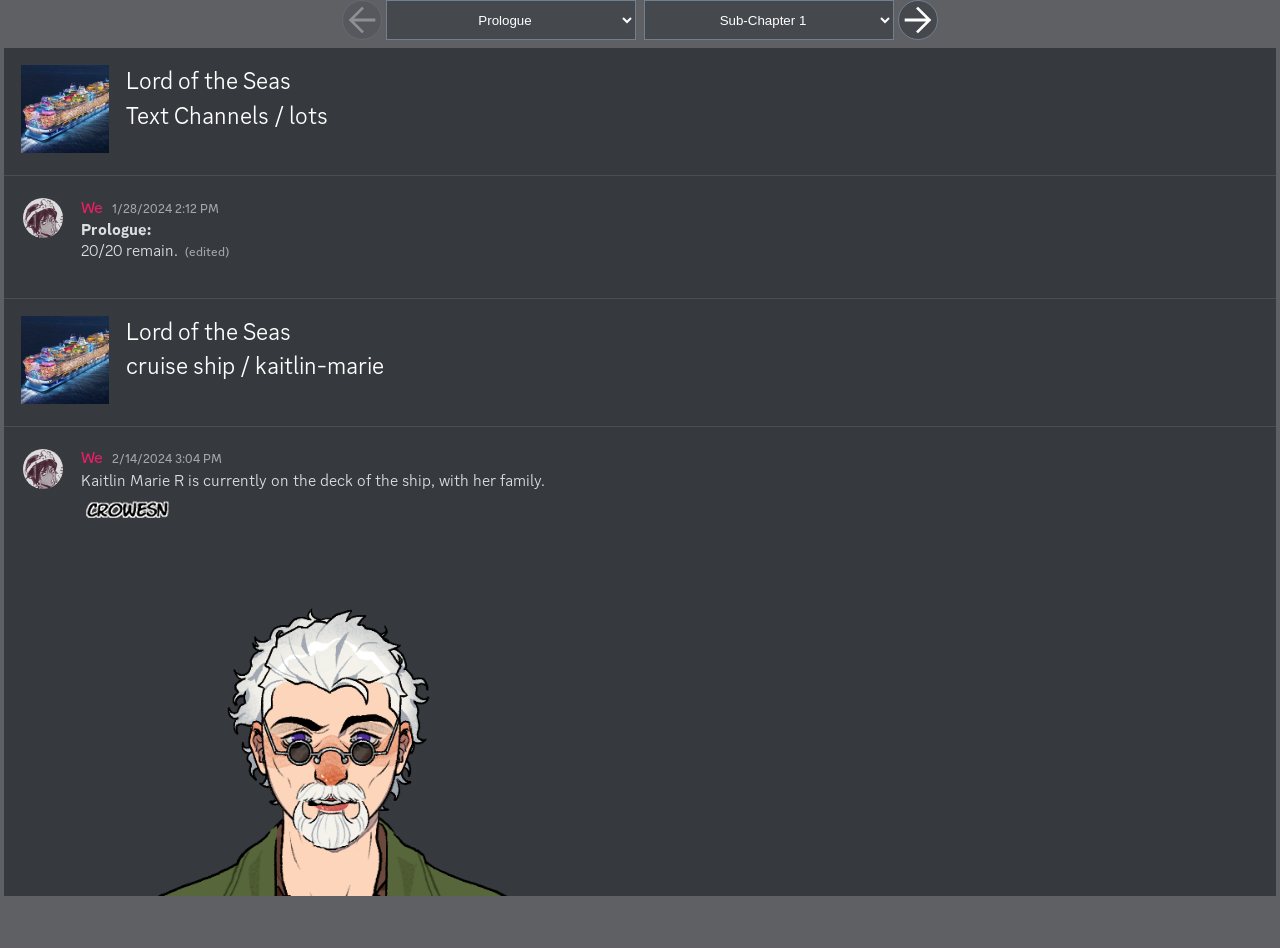
<file: index.html>
<!DOCTYPE html>
<html lang="en">
  <head>
    <meta charset="UTF-8" />
    <meta http-equiv="X-UA-Compatible" content="IE=edge" />
    <meta name="viewport" content="width=device-width, initial-scale=1.0" />
    <meta
      name="description"
      content="Online reader for archive of roleplay Lord of the Sea."
    />
    <meta name="application-name" content="LotS Reader" />
    <meta
      name="author"
      content="Natyobb(archive, website), Pydrax Alpta(original website code), Don'tAtmey(author)"
    />
    <meta name="og:title" content="LotS Reader" />
    <meta name="og:type" content="website" />
    <meta
      name="og:description"
      content="Online reader for archive of roleplay Lord of the Sea."
    />
    <link rel="stylesheet" href="style.css" />
    <title>LotS Reader</title>
  </head>
  <body>
    <div class="selector">
      <div class="row">
        <button
          title="Previous Chapter"
          type="button"
          class="round button"
          id="prev-chapter"
          name="prev-chapter"
        >
          <i class="prev icon" title="Previous Chapter">
            <svg
              xmlns="http://www.w3.org/2000/svg"
              height="40"
              viewBox="0 -960 960 960"
              width="40"
            >
              <path
                fill="currentcolor"
                d="M286.999-446.667 527-206.666 480-160 160-480l320-320 47 46.666-240.001 240.001H800v66.666H286.999Z"
              />
            </svg>
          </i>
        </button>
        <div class="mobile-column">
          <select
            title="Select Chapter"
            class="button"
            name="chapter"
            id="chapterselect"
          ></select>
          <select
            title="Select Sub-Chapter"
            class="button"
            name="subchapter"
            id="subchapterselect"
          ></select>
        </div>
        <button
          title="Next Chapter"
          type="button"
          class="round button"
          id="next-chapter"
          name="next-chapter"
        >
          <i class="next icon" title="Next Chapter">
            <svg
              xmlns="http://www.w3.org/2000/svg"
              height="40"
              viewBox="0 -960 960 960"
              width="40"
            >
              <path
                fill="currentcolor"
                d="M673.001-446.667H160v-66.666h513.001L433-753.334 480-800l320 320-320 320-47-46.666 240.001-240.001Z"
              />
            </svg>
          </i>
        </button>
      </div>
    </div>
    <section class="contents">
      <div id="loader" class="loading hidden"><span></span>Loading...</div>
      <iframe title="LotS Chapter" frameborder="0" class="frame"></iframe>
    </section>
  </body>
  <script src="script.js"></script>
</html>
</file>
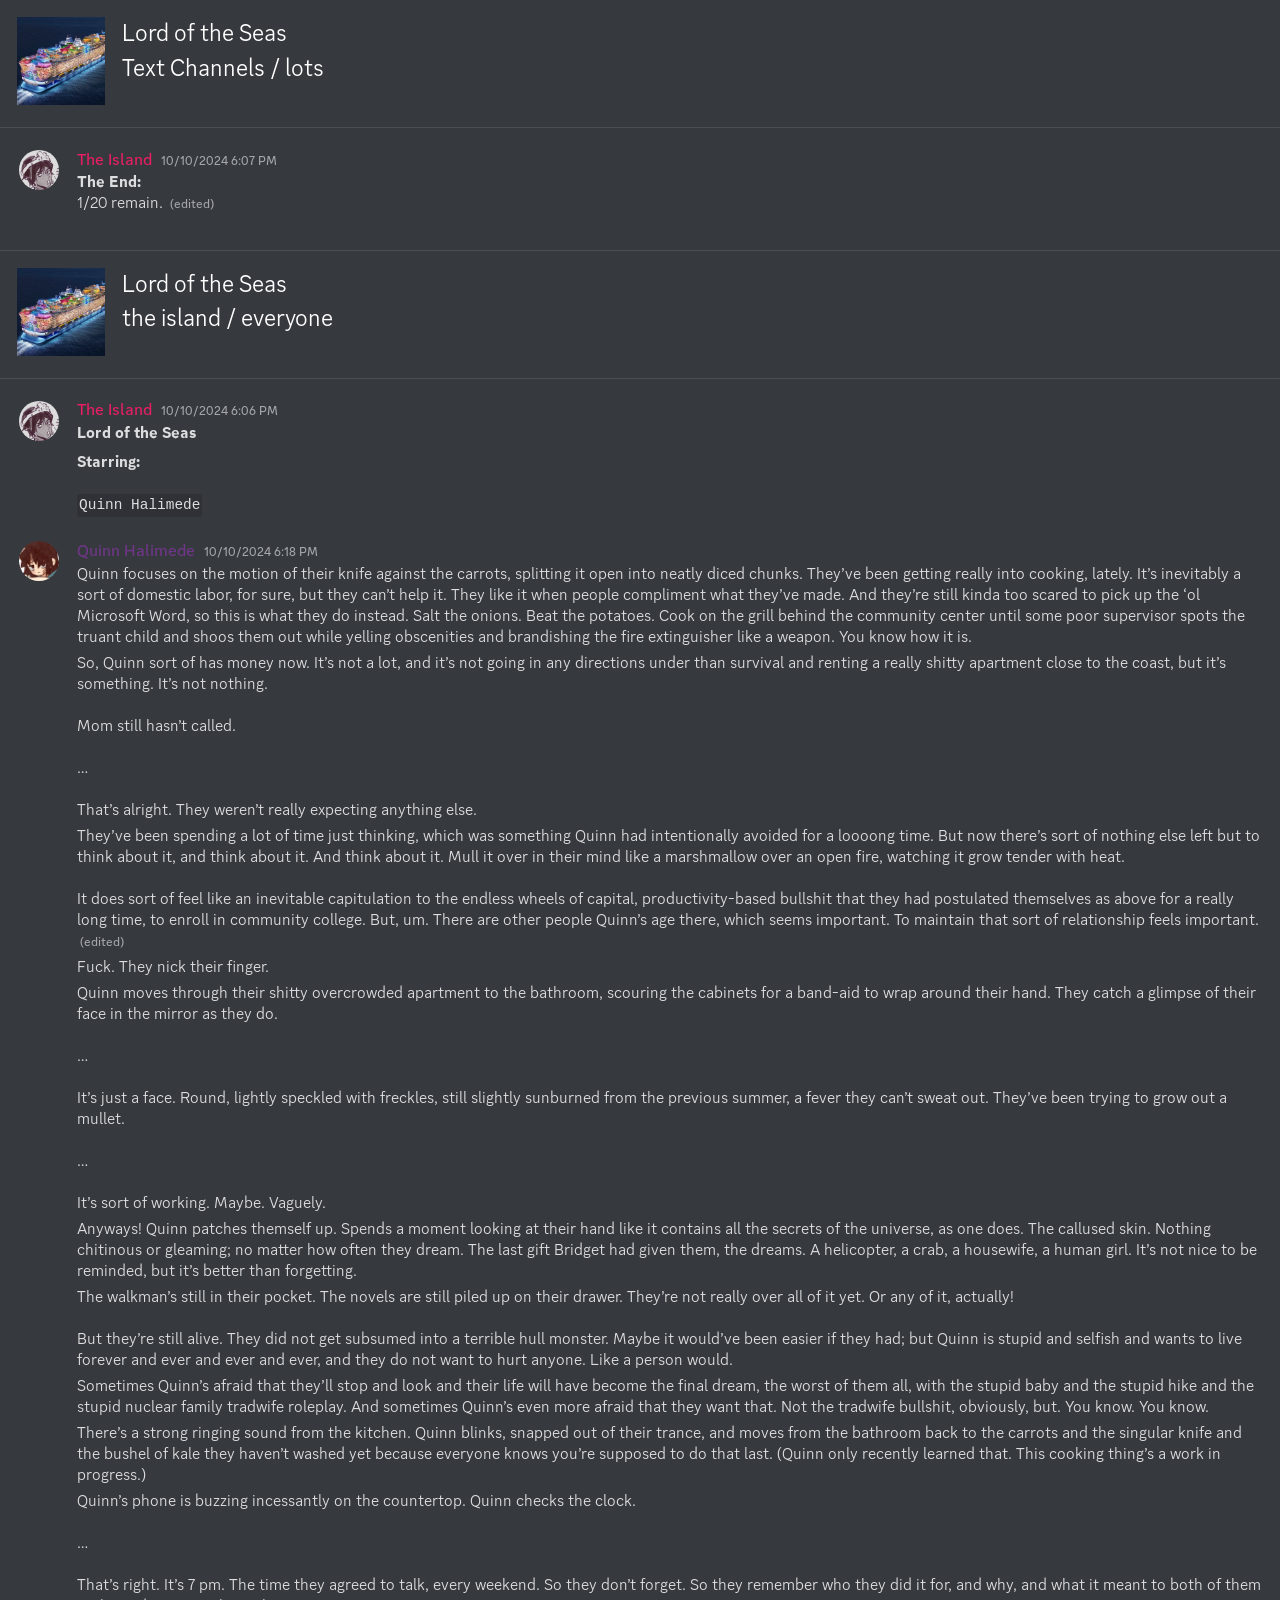
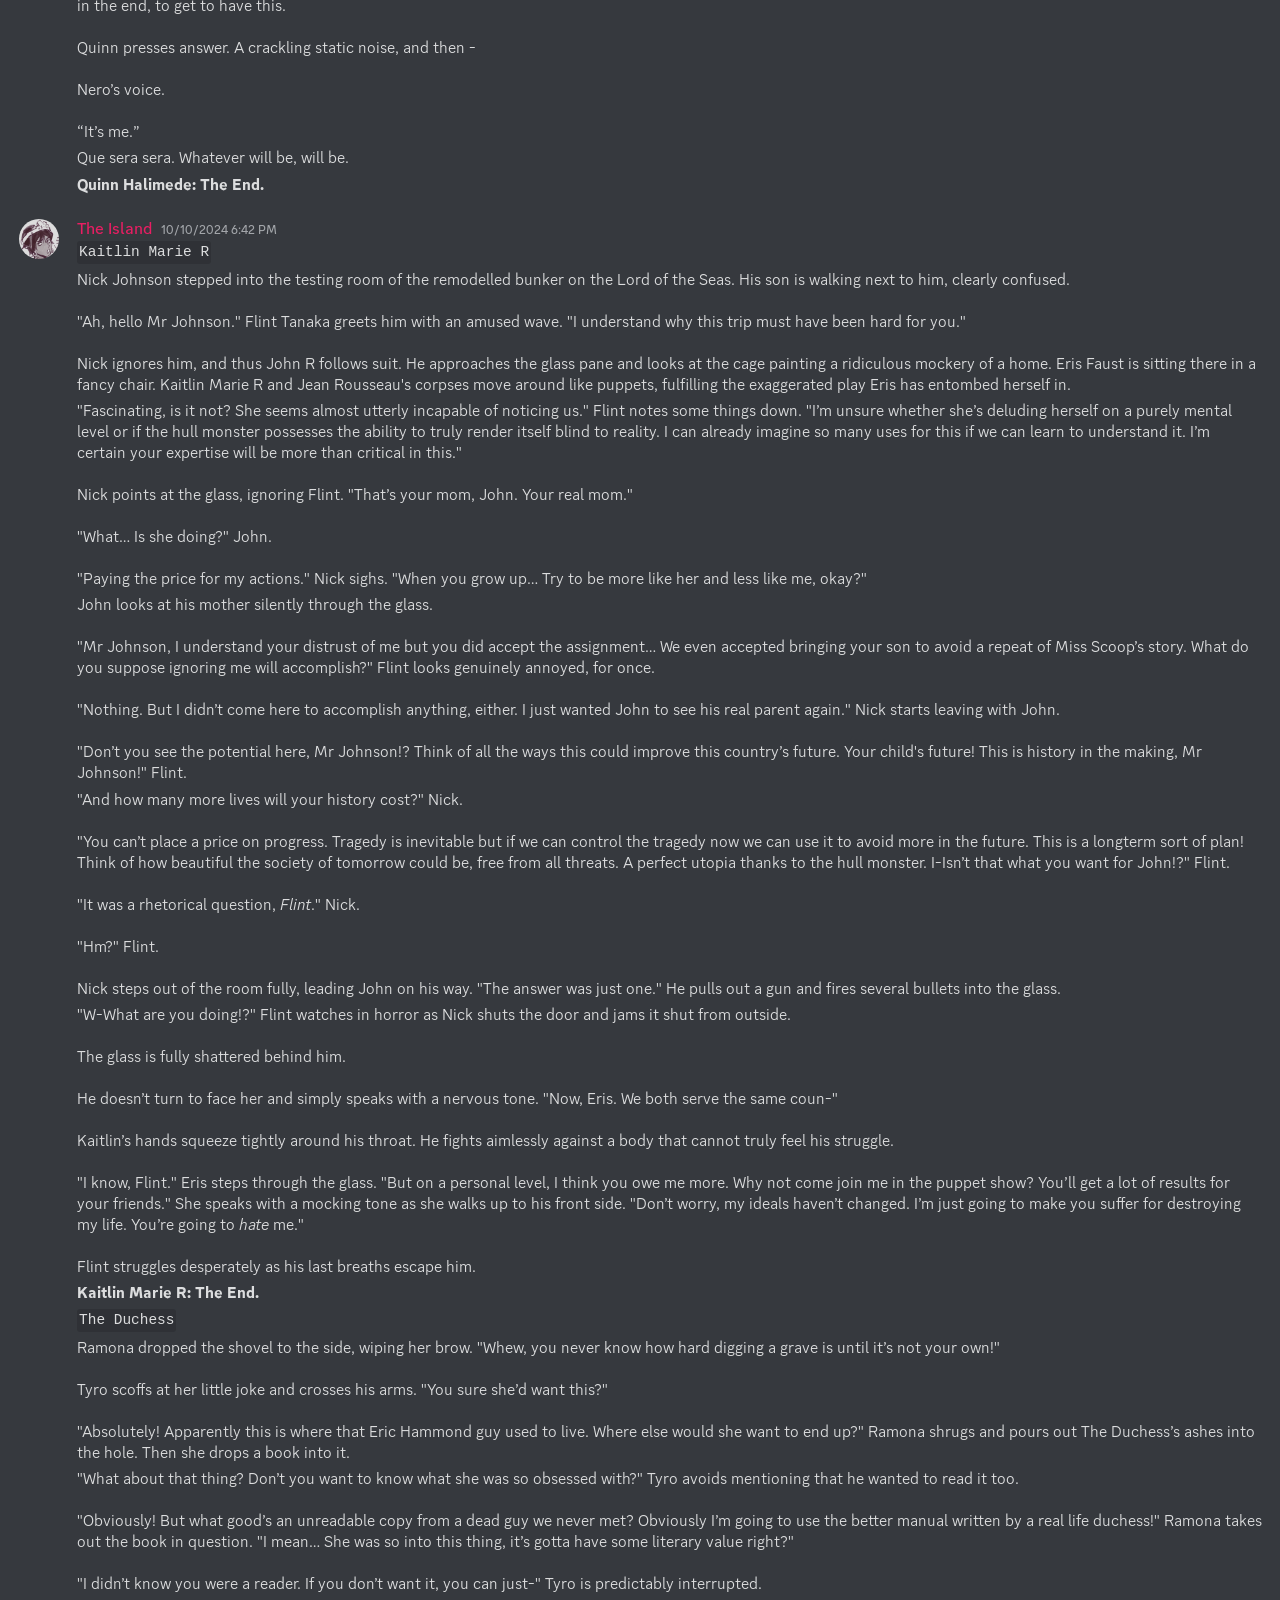
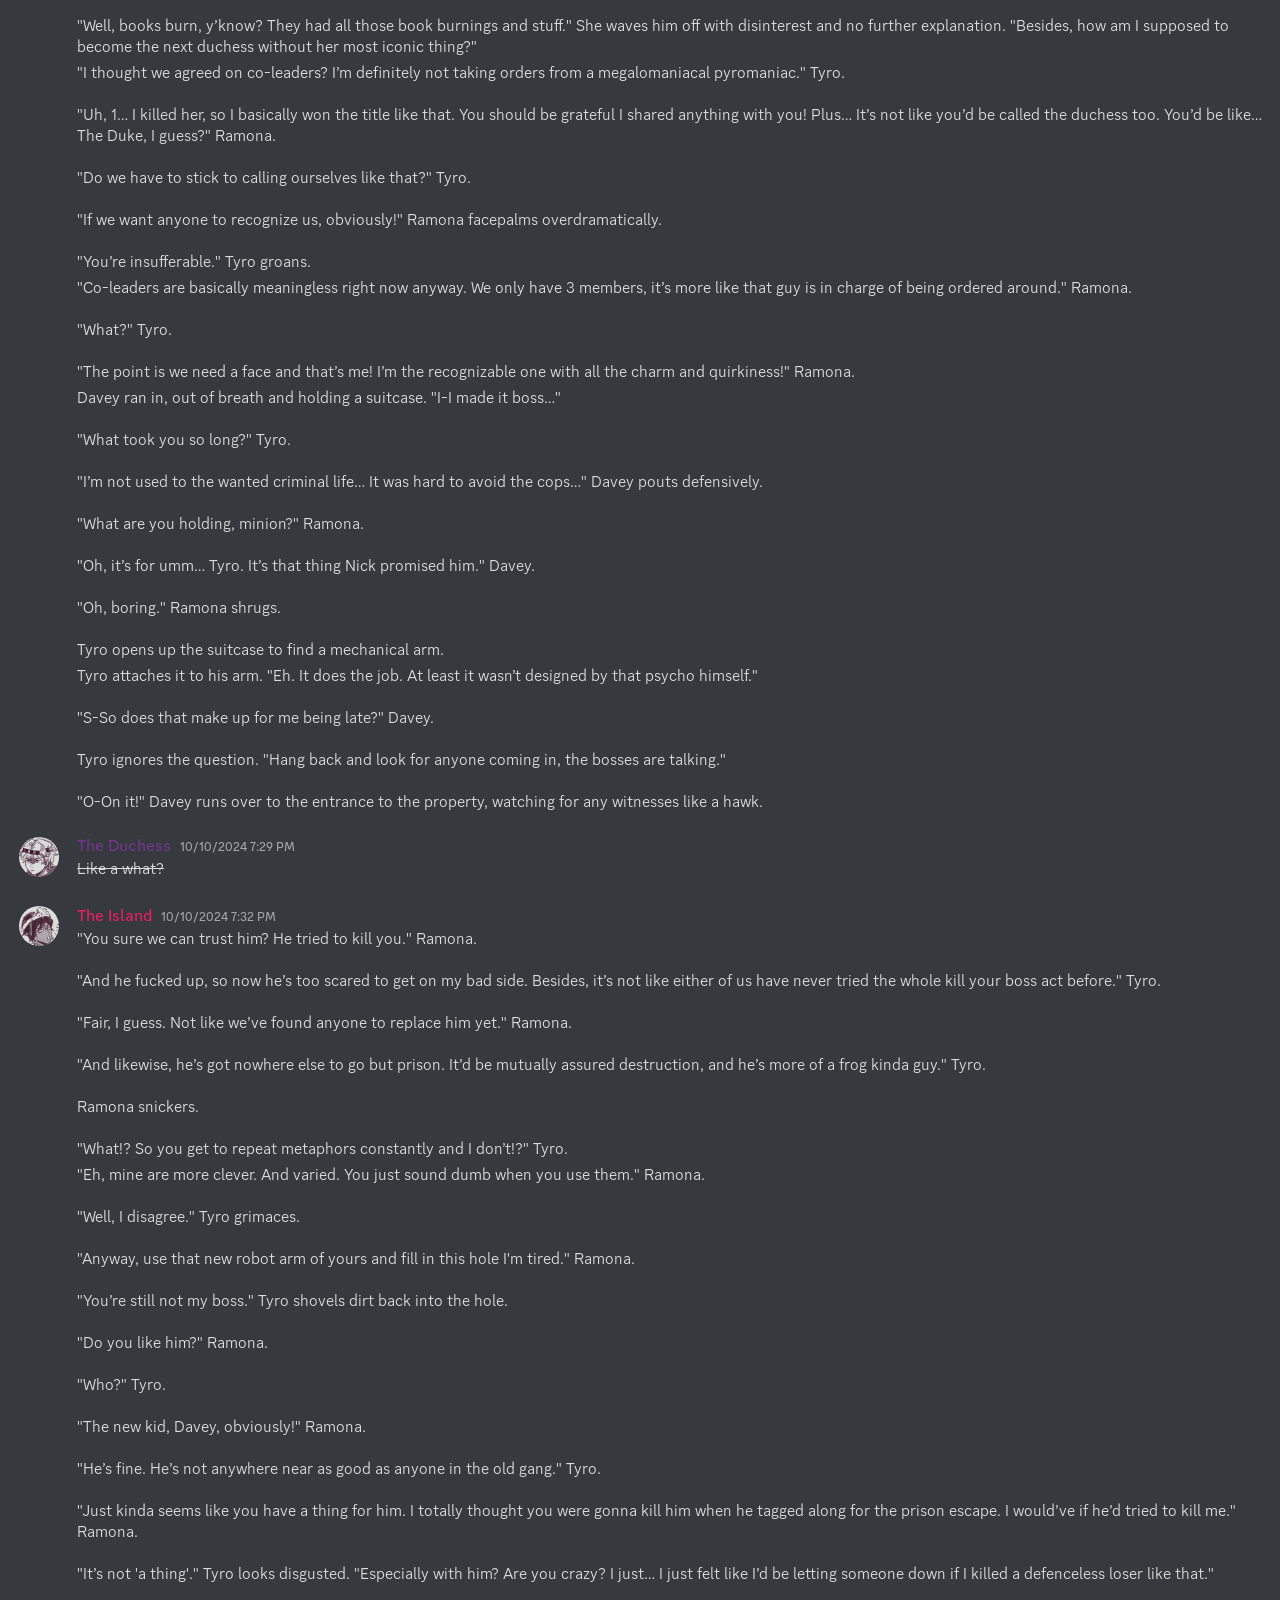
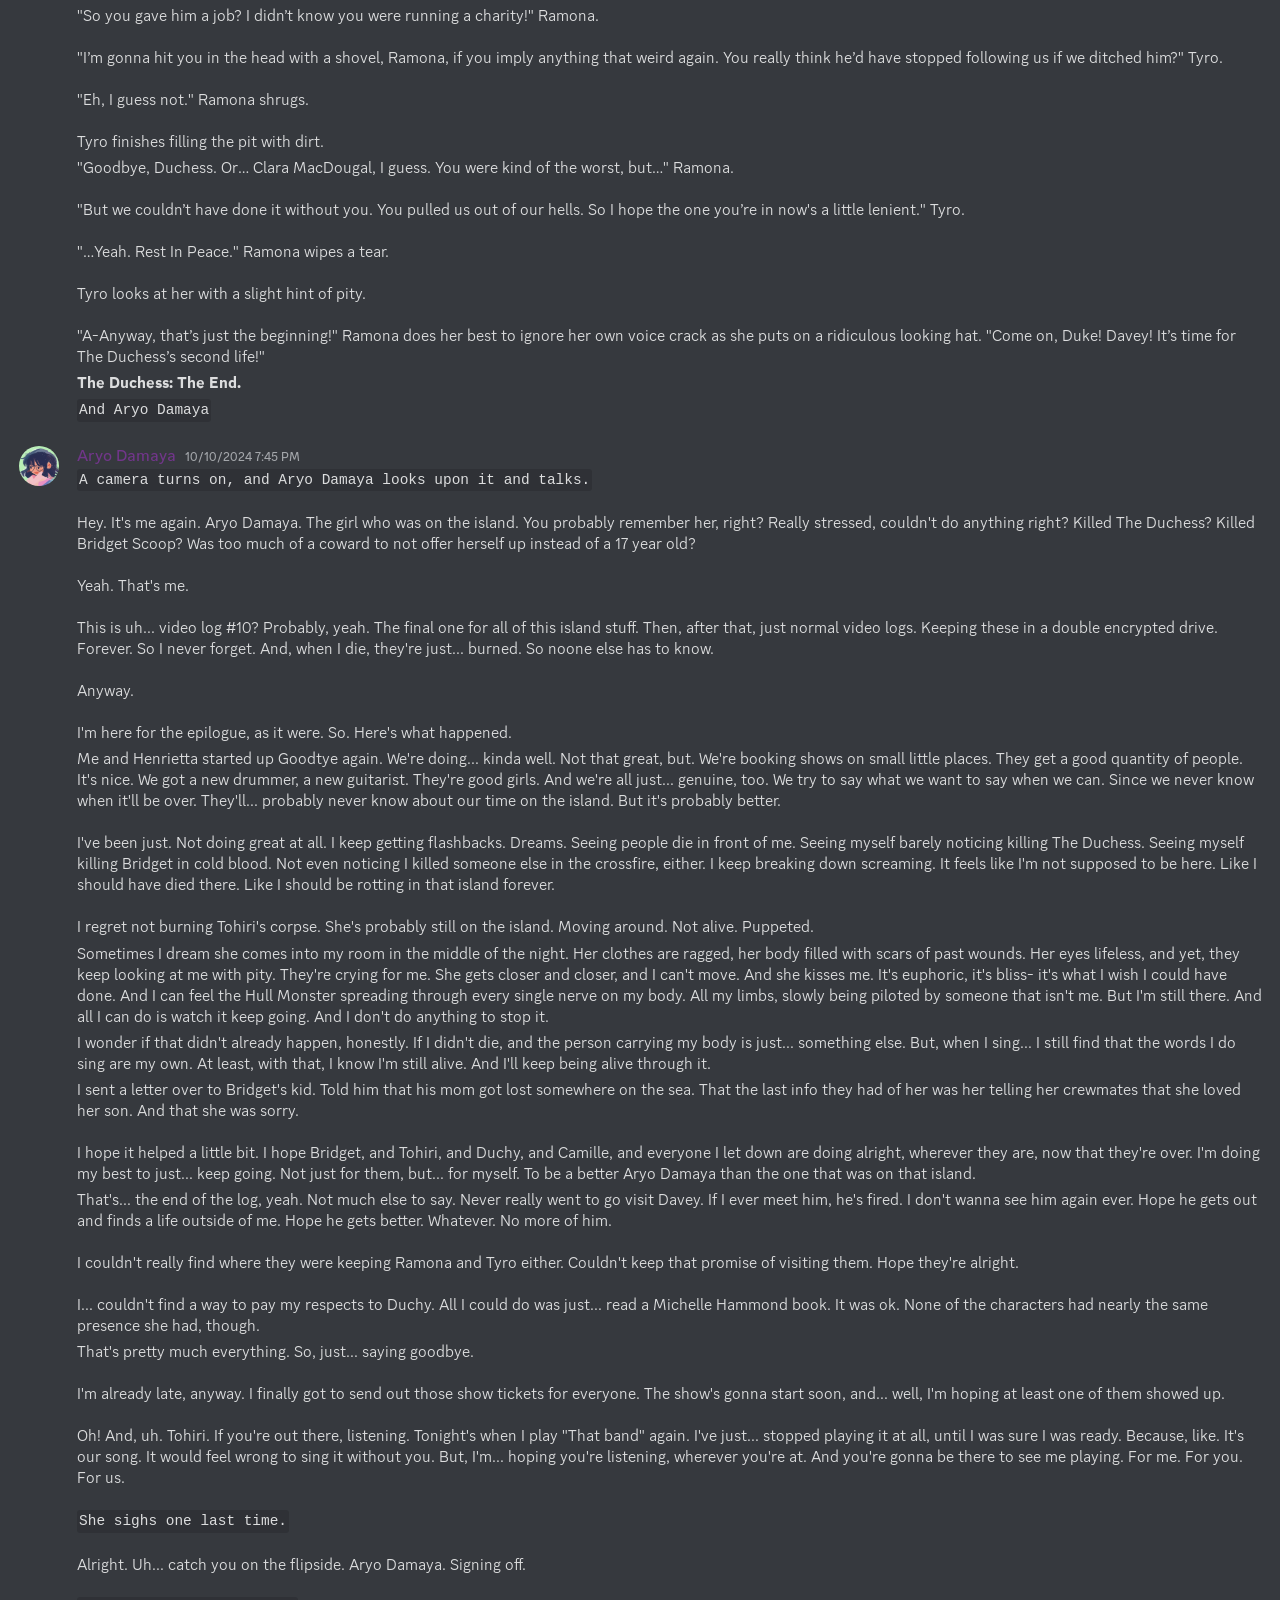
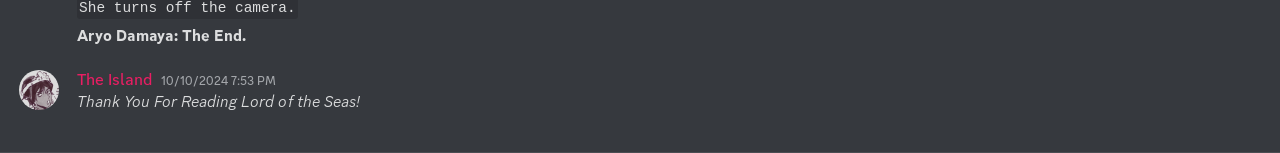
<file: LotS Full/The End.html>
<!DOCTYPE html><html lang=en><head><title>Lord of the Seas - The End</title><meta charset=utf-8><meta name=viewport content="width=device-width"><style>@font-face{src:url("New folder/ggsans-normal-400-1456D.woff2");font-family:gg sans;font-weight:400;font-style:normal}@font-face{src:url("New folder/ggsans-normal-500-89CE5.woff2");font-family:gg sans;font-weight:500;font-style:normal}@font-face{src:url("New folder/ggsans-normal-600-C1EA8.woff2");font-family:gg sans;font-weight:600;font-style:normal}@font-face{src:url("New folder/ggsans-normal-700-1949A.woff2");font-family:gg sans;font-weight:700;font-style:normal}@font-face{src:url("New folder/ggsans-normal-800-58487.woff2");font-family:gg sans;font-weight:800;font-style:normal}@font-face{src:url("New folder/ggsans-italic-400-E988B.woff2");font-family:gg sans;font-weight:400;font-style:italic}@font-face{src:url("New folder/ggsans-italic-500-0777F.woff2");font-family:gg sans;font-weight:500;font-style:italic}@font-face{src:url("New folder/ggsans-italic-600-CB411.woff2");font-family:gg sans;font-weight:600;font-style:italic}@font-face{src:url("New folder/ggsans-italic-700-891AC.woff2");font-family:gg sans;font-weight:700;font-style:italic}@font-face{src:url("New folder/ggsans-italic-800-D36B0.woff2");font-family:gg sans;font-weight:800;font-style:italic}html,body{margin:0;padding:0;background-color:#36393e;color:#dcddde;font-family:"gg sans","Helvetica Neue",Helvetica,Arial,sans-serif;font-size:17px;font-weight:400;scroll-behavior:smooth}a{color:#00aff4;text-decoration:none}a:hover{text-decoration:underline}img{object-fit:contain;image-rendering:high-quality;image-rendering:-webkit-optimize-contrast}.preamble{display:grid;grid-template-columns:auto 1fr;max-width:100%;padding:1rem}.preamble__guild-icon-container{grid-column:1}.preamble__guild-icon{max-width:88px;max-height:88px}.preamble__entries-container{grid-column:2;margin-left:1rem}.preamble__entry{margin-bottom:0.15rem;color:#ffffff;font-size:1.4rem}.preamble__entry--small{font-size:1rem}.chatlog{padding:1rem 0;width:100%;border-top:1px solid rgba(255,255,255,0.1);border-bottom:1px solid rgba(255,255,255,0.1)}.chatlog__message-group{margin-bottom:1rem}.chatlog__message-container{background-color:transparent;transition:background-color 1s ease}.chatlog__message-container--highlighted{background-color:rgba(114,137,218,0.2)}.chatlog__message-container--pinned{background-color:rgba(249,168,37,0.05)}.chatlog__message{display:grid;grid-template-columns:auto 1fr;padding:0.15rem 0;direction:ltr;unicode-bidi:bidi-override}.chatlog__message:hover{background-color:#32353b}.chatlog__message:hover .chatlog__short-timestamp{display:block}.chatlog__message-aside{grid-column:1;width:72px;padding:0.15rem 0.15rem 0 0.15rem;text-align:center}.chatlog__reply-symbol{height:10px;margin:6px 4px 4px 36px;border-left:2px solid #4f545c;border-top:2px solid #4f545c;border-radius:8px 0 0 0}.chatlog__avatar{width:40px;height:40px;border-radius:50%}.chatlog__short-timestamp{display:none;color:#a3a6aa;font-size:0.75rem;font-weight:500;direction:ltr;unicode-bidi:bidi-override}.chatlog__message-primary{grid-column:2;min-width:0}.chatlog__reply{display:flex;margin-bottom:0.15rem;align-items:center;color:#b5b6b8;font-size:0.875rem;white-space:nowrap;overflow:hidden;text-overflow:ellipsis}.chatlog__reply-avatar{width:16px;height:16px;margin-right:0.25rem;border-radius:50%}.chatlog__reply-author{margin-right:0.3rem;font-weight:600}.chatlog__reply-content{overflow:hidden;text-overflow:ellipsis}.chatlog__reply-link{cursor:pointer}.chatlog__reply-link *{display:inline;pointer-events:none}.chatlog__reply-link .chatlog__markdown-quote{display:inline}.chatlog__reply-link .chatlog__markdown-pre{display:inline}.chatlog__reply-link:hover{color:#ffffff}.chatlog__reply-link:hover *:not(.chatlog__markdown-spoiler){color:inherit}.chatlog__reply-edited-timestamp{margin-left:0.25rem;color:#a3a6aa;font-size:0.75rem;font-weight:500;direction:ltr;unicode-bidi:bidi-override}.chatlog__system-notification-icon{width:18px;height:18px}.chatlog__system-notification-author{font-weight:500;color:#ffffff}.chatlog__system-notification-content{color:#96989d}.chatlog__system-notification-link{font-weight:500;color:#ffffff}.chatlog__system-notification-timestamp{margin-left:0.3rem;color:#a3a6aa;font-size:0.75rem;font-weight:500;direction:ltr;unicode-bidi:bidi-override}.chatlog__system-notification-timestamp a{color:inherit}.chatlog__header{margin-bottom:0.1rem}.chatlog__author{font-weight:500;color:#ffffff}.chatlog__author-tag{position:relative;top:-0.1rem;margin-left:0.3rem;padding:0.05rem 0.3rem;border-radius:3px;background-color:#5865F2;color:#ffffff;font-size:0.625rem;font-weight:500;line-height:1.3}.chatlog__timestamp{margin-left:0.3rem;color:#a3a6aa;font-size:0.75rem;font-weight:500;direction:ltr;unicode-bidi:bidi-override}.chatlog__timestamp a{color:inherit}.chatlog__content{padding-right:1rem;font-size:0.95rem;word-wrap:break-word}.chatlog__edited-timestamp{margin-left:0.15rem;color:#a3a6aa;font-size:0.75rem;font-weight:500}.chatlog__attachment{position:relative;width:fit-content;margin-top:0.3rem;border-radius:3px;overflow:hidden}.chatlog__attachment--hidden{cursor:pointer;box-shadow:0 0 1px 1px rgba(0,0,0,0.1)}.chatlog__attachment--hidden *{pointer-events:none}.chatlog__attachment-spoiler-caption{display:none;position:absolute;left:50%;top:50%;z-index:999;padding:0.4rem 0.8rem;border-radius:20px;transform:translate(-50%,-50%);background-color:rgba(0,0,0,0.9);color:#dcddde;font-size:0.9rem;font-weight:600;letter-spacing:0.05rem}.chatlog__attachment--hidden .chatlog__attachment-spoiler-caption{display:block}.chatlog__attachment--hidden:hover .chatlog__attachment-spoiler-caption{color:#fff}.chatlog__attachment-media{max-width:45vw;max-height:500px;vertical-align:top;border-radius:3px}.chatlog__attachment--hidden .chatlog__attachment-media{filter:blur(44px)}.chatlog__attachment-generic{max-width:520px;width:100%;height:40px;padding:10px;border:1px solid #292b2f;border-radius:3px;background-color:#2f3136;overflow:hidden}.chatlog__attachment--hidden .chatlog__attachment-generic{filter:blur(44px)}.chatlog__attachment-generic-icon{float:left;width:30px;height:100%;margin-right:10px}.chatlog__attachment-generic-size{color:#72767d;font-size:12px}.chatlog__attachment-generic-name{overflow:hidden;white-space:nowrap;text-overflow:ellipsis}.chatlog__embed{display:flex;margin-top:0.3rem;max-width:520px}.chatlog__embed-color-pill{flex-shrink:0;width:0.25rem;border-top-left-radius:3px;border-bottom-left-radius:3px}.chatlog__embed-color-pill--default{background-color:#202225}.chatlog__embed-content-container{display:flex;flex-direction:column;padding:0.5rem 0.6rem;border:1px solid rgba(46,48,54,0.6);border-top-right-radius:3px;border-bottom-right-radius:3px;background-color:rgba(46,48,54,0.3)}.chatlog__embed-content{display:flex;width:100%}.chatlog__embed-text{flex:1}.chatlog__embed-author-container{display:flex;margin-bottom:0.5rem;align-items:center}.chatlog__embed-author-icon{width:20px;height:20px;margin-right:0.5rem;border-radius:50%}.chatlog__embed-author{color:#ffffff;font-size:0.875rem;font-weight:600;direction:ltr;unicode-bidi:bidi-override}.chatlog__embed-author-link{color:#ffffff}.chatlog__embed-title{margin-bottom:0.5rem;color:#ffffff;font-size:0.875rem;font-weight:600}.chatlog__embed-description{color:#dcddde;font-weight:500;font-size:0.85rem}.chatlog__embed-fields{display:flex;flex-wrap:wrap;gap:0 0.5rem}.chatlog__embed-field{flex:0;min-width:100%;max-width:506px;padding-top:0.6rem;font-size:0.875rem}.chatlog__embed-field--inline{flex:1;flex-basis:auto;min-width:50px}.chatlog__embed-field-name{margin-bottom:0.2rem;color:#ffffff;font-weight:600}.chatlog__embed-field-value{color:#dcddde;font-weight:500}.chatlog__embed-thumbnail{flex:0;max-width:80px;max-height:80px;margin-left:1.2rem;border-radius:3px}.chatlog__embed-images{display:grid;margin-top:0.6rem;grid-template-columns:repeat(2,1fr);gap:0.25rem}.chatlog__embed-images--single{display:block}.chatlog__embed-image{object-fit:cover;object-position:center;max-width:500px;max-height:400px;width:100%;height:100%;border-radius:3px}.chatlog__embed-footer{margin-top:0.6rem;color:#dcddde}.chatlog__embed-footer-icon{width:20px;height:20px;margin-right:0.2rem;border-radius:50%;vertical-align:middle}.chatlog__embed-footer-text{vertical-align:middle;font-size:0.75rem;font-weight:500}.chatlog__embed-invite-container{min-width:320px;padding:0.6rem 0.7rem;border:1px solid rgba(46,48,54,0.6);border-radius:3px;background-color:rgba(46,48,54,0.3)}.chatlog__embed-invite-title{margin:0 0 0.8rem 0;color:#b9bbbe;font-size:0.75rem;font-weight:700;text-transform:uppercase}.chatlog__embed-invite{display:flex}.chatlog__embed-invite-guild-icon{width:50px;height:50px;border-radius:0.85rem}.chatlog__embed-invite-info{margin-left:1rem}.chatlog__embed-invite-guild-name{color:#ffffff;font-weight:600}.chatlog__embed-invite-guild-name a{color:inherit}.chatlog__embed-invite-channel-icon{width:18px;height:18px;vertical-align:bottom}.chatlog__embed-invite-channel-name{font-size:0.9rem;font-weight:600}.chatlog__embed-generic-image{object-fit:contain;object-position:left;max-width:45vw;max-height:500px;vertical-align:top;border-radius:3px}.chatlog__embed-generic-video{object-fit:contain;object-position:left;max-width:45vw;max-height:500px;vertical-align:top;border-radius:3px}.chatlog__embed-generic-gifv{object-fit:contain;object-position:left;max-width:45vw;max-height:500px;vertical-align:top;border-radius:3px}.chatlog__embed-spotify{border:0}.chatlog__embed-twitch{border:0}.chatlog__embed-youtube-container{margin-top:0.6rem}.chatlog__embed-youtube{border:0;border-radius:3px}.chatlog__sticker{width:180px;height:180px}.chatlog__sticker--media{max-width:100%;max-height:100%}.chatlog__reactions{display:flex}.chatlog__reaction{display:flex;margin:0.35rem 0.1rem 0.1rem 0;padding:0.125rem 0.375rem;border:1px solid transparent;border-radius:8px;background-color:#2f3136;align-items:center}.chatlog__reaction:hover{border:1px solid hsla(0,0%,100%,.2);background-color:transparent}.chatlog__reaction-count{min-width:9px;margin-left:0.35rem;color:#b9bbbe;font-size:0.875rem}.chatlog__reaction:hover .chatlog__reaction-count{color:#dcddde}.chatlog__markdown{max-width:100%;line-height:1.3;overflow-wrap:break-word}.chatlog__markdown h1{margin:1rem 0 0.5rem;color:#f2f3f5;font-size:1.5rem;line-height:1}.chatlog__markdown h2{margin:1rem 0 0.5rem;color:#f2f3f5;font-size:1.25rem;line-height:1}.chatlog__markdown h3{margin:1rem 0 0.5rem;color:#f2f3f5;font-size:1rem;line-height:1}.chatlog__markdown h1:first-child,h2:first-child,h3:first-child{margin-top:0.5rem}.chatlog__markdown ul,ol{margin:0 0 0 1rem;padding:0}.chatlog__markdown-preserve{white-space:pre-wrap}.chatlog__markdown-spoiler{background-color:rgba(255,255,255,0.1);padding:0 2px;border-radius:3px}.chatlog__markdown-spoiler--hidden{cursor:pointer;background-color:#202225;color:rgba(0,0,0,0)}.chatlog__markdown-spoiler--hidden:hover{background-color:rgba(32,34,37,0.8)}.chatlog__markdown-spoiler--hidden::selection{color:rgba(0,0,0,0)}.chatlog__markdown-quote{display:flex;margin:0.05rem 0}.chatlog__markdown-quote-border{margin-right:0.5rem;border:2px solid #4f545c;border-radius:3px}.chatlog__markdown-pre{background-color:#2f3136;font-family:"Consolas","Courier New",Courier,monospace;font-size:0.85rem;text-decoration:inherit}.chatlog__markdown-pre--multiline{display:block;margin-top:0.25rem;padding:0.5rem;border:2px solid #282b30;border-radius:5px;color:#b9bbbe}.chatlog__markdown-pre--multiline.hljs{background-color:#2f3136;color:#b9bbbe}.chatlog__markdown-pre--inline{display:inline-block;padding:2px;border-radius:3px}.chatlog__markdown-mention{border-radius:3px;padding:0 2px;background-color:rgba(88,101,242,.3);color:#dee0fc;font-weight:500}.chatlog__markdown-mention:hover{background-color:#5865f2;color:#ffffff}.chatlog__markdown-timestamp{background-color:rgba(255,255,255,0.1);padding:0 2px;border-radius:3px}.chatlog__emoji{width:1.325rem;height:1.325rem;margin:0 0.06rem;vertical-align:-0.4rem}.chatlog__emoji--small{width:1rem;height:1rem}.chatlog__emoji--large{width:2.8rem;height:2.8rem}.postamble{padding:1.25rem}.postamble__entry{color:#ffffff}</style><link rel=stylesheet href="New folder/solarized-dark.min-BA98F.css"><script src="New folder/highlight.min-D8D27.js"></script><script>document.addEventListener('DOMContentLoaded',()=>{document.querySelectorAll('.chatlog__markdown-pre--multiline').forEach(e=>hljs.highlightBlock(e));});</script><script src="New folder/lottie.min-99657.js"></script><script>document.addEventListener('DOMContentLoaded',()=>{document.querySelectorAll('.chatlog__sticker--media[data-source]').forEach(e=>{const anim=lottie.loadAnimation({container:e,renderer:'svg',loop:true,autoplay:true,path:e.getAttribute('data-source')});anim.addEventListener('data_failed',()=>e.innerHTML='<strong>[Sticker cannot be rendered]</strong>');});});</script><script>function scrollToMessage(event,id){const element=document.getElementById('chatlog__message-container-'+id);if(!element)
return;event.preventDefault();element.classList.add('chatlog__message-container--highlighted');window.scrollTo({top:element.getBoundingClientRect().top-document.body.getBoundingClientRect().top-(window.innerHeight/2),behavior:'smooth'});window.setTimeout(()=>element.classList.remove('chatlog__message-container--highlighted'),2000);}
function showSpoiler(event,element){if(!element)
return;if(element.classList.contains('chatlog__attachment--hidden')){event.preventDefault();element.classList.remove('chatlog__attachment--hidden');}
if(element.classList.contains('chatlog__markdown-spoiler--hidden')){event.preventDefault();element.classList.remove('chatlog__markdown-spoiler--hidden');}}</script><svg style=display:none xmlns=http://www.w3.org/2000/svg><defs><symbol id=attachment-icon viewBox="0 0 720 960"><path fill=#f4f5fb d=M50,935a25,25,0,0,1-25-25V50A25,25,0,0,1,50,25H519.6L695,201.32V910a25,25,0,0,1-25,25Z /><path fill=#7789c4 d=M509.21,50,670,211.63V910H50V50H509.21M530,0H50A50,50,0,0,0,0,50V910a50,50,0,0,0,50,50H670a50,50,0,0,0,50-50h0V191Z /><path fill=#f4f5fb d=M530,215a25,25,0,0,1-25-25V50a25,25,0,0,1,16.23-23.41L693.41,198.77A25,25,0,0,1,670,215Z /><path fill=#7789c4 d=M530,70.71,649.29,190H530V70.71M530,0a50,50,0,0,0-50,50V190a50,50,0,0,0,50,50H670a50,50,0,0,0,50-50Z /></symbol><symbol id=join-icon viewBox="0 0 18 18"><path fill=#3ba55c d="m0 8h14.2l-3.6-3.6 1.4-1.4 6 6-6 6-1.4-1.4 3.6-3.6h-14.2" /></symbol><symbol id=leave-icon viewBox="0 0 18 18"><path fill=#ed4245 d="m3.8 8 3.6-3.6-1.4-1.4-6 6 6 6 1.4-1.4-3.6-3.6h14.2v-2" /></symbol><symbol id=call-icon viewBox="0 0 18 18"><path fill=#3ba55c fill-rule=evenodd d="M17.7163041 15.36645368c-.0190957.02699568-1.9039523 2.6680735-2.9957762 2.63320406-3.0676659-.09785935-6.6733809-3.07188394-9.15694343-5.548738C3.08002193 9.9740657.09772497 6.3791404 0 3.3061316v-.024746C0 2.2060575 2.61386252.3152347 2.64082114.2972376c.7110335-.4971705 1.4917101-.3149497 1.80959713.1372281.19320342.2744561 2.19712724 3.2811005 2.42290565 3.6489167.09884826.1608492.14714912.3554431.14714912.5702838 0 .2744561-.07975258.5770327-.23701117.8751101-.1527655.2902036-.65262318 1.1664385-.89862055 1.594995.2673396.3768148.94804468 1.26429792 2.351016 2.66357424 1.39173858 1.39027775 2.28923588 2.07641807 2.67002628 2.34187563.4302146-.2452108 1.3086162-.74238132 1.5972981-.89423205.5447887-.28682915 1.0907006-.31944893 1.4568885-.08661115.3459689.2182151 3.3383754 2.21027167 3.6225641 2.41611376.2695862.19234426.4144887.5399137.4144887.91672846 0 .2969525-.089862.61190215-.2808189.88523346" /></symbol><symbol id=pencil-icon viewBox="0 0 18 18"><path fill=#99aab5 d="m0 14.25v3.75h3.75l11.06-11.06-3.75-3.75zm17.71-10.21c.39-.39.39-1.02 0-1.41l-2.34-2.34c-.39-.39-1.02-.39-1.41 0l-1.83 1.83 3.75 3.75z" /></symbol><symbol id=pin-icon viewBox="0 0 18 18"><path fill=#b9bbbe d="m16.908 8.39684-8.29587-8.295827-1.18584 1.184157 1.18584 1.18584-4.14834 4.1475v.00167l-1.18583-1.18583-1.185 1.18583 3.55583 3.55502-4.740831 4.74 1.185001 1.185 4.74083-4.74 3.55581 3.555 1.185-1.185-1.185-1.185 4.1475-4.14836h.0009l1.185 1.185z" /></symbol><symbol id=channel-icon viewBox="0 0 24 24"><path fill=#b9bbbe d="M5.88657 21C5.57547 21 5.3399 20.7189 5.39427 20.4126L6.00001 17H2.59511C2.28449 17 2.04905 16.7198 2.10259 16.4138L2.27759 15.4138C2.31946 15.1746 2.52722 15 2.77011 15H6.35001L7.41001 9H4.00511C3.69449 9 3.45905 8.71977 3.51259 8.41381L3.68759 7.41381C3.72946 7.17456 3.93722 7 4.18011 7H7.76001L8.39677 3.41262C8.43914 3.17391 8.64664 3 8.88907 3H9.87344C10.1845 3 10.4201 3.28107 10.3657 3.58738L9.76001 7H15.76L16.3968 3.41262C16.4391 3.17391 16.6466 3 16.8891 3H17.8734C18.1845 3 18.4201 3.28107 18.3657 3.58738L17.76 7H21.1649C21.4755 7 21.711 7.28023 21.6574 7.58619L21.4824 8.58619C21.4406 8.82544 21.2328 9 20.9899 9H17.41L16.35 15H19.7549C20.0655 15 20.301 15.2802 20.2474 15.5862L20.0724 16.5862C20.0306 16.8254 19.8228 17 19.5799 17H16L15.3632 20.5874C15.3209 20.8261 15.1134 21 14.8709 21H13.8866C13.5755 21 13.3399 20.7189 13.3943 20.4126L14 17H8.00001L7.36325 20.5874C7.32088 20.8261 7.11337 21 6.87094 21H5.88657ZM9.41045 9L8.35045 15H14.3504L15.4104 9H9.41045Z" /></symbol><symbol id=thread-icon viewBox="0 0 24 24"><path fill=#b9bbbe d="M5.43309 21C5.35842 21 5.30189 20.9325 5.31494 20.859L5.99991 17H2.14274C2.06819 17 2.01168 16.9327 2.02453 16.8593L2.33253 15.0993C2.34258 15.0419 2.39244 15 2.45074 15H6.34991L7.40991 9H3.55274C3.47819 9 3.42168 8.93274 3.43453 8.85931L3.74253 7.09931C3.75258 7.04189 3.80244 7 3.86074 7H7.75991L8.45234 3.09903C8.46251 3.04174 8.51231 3 8.57049 3H10.3267C10.4014 3 10.4579 3.06746 10.4449 3.14097L9.75991 7H15.7599L16.4523 3.09903C16.4625 3.04174 16.5123 3 16.5705 3H18.3267C18.4014 3 18.4579 3.06746 18.4449 3.14097L17.7599 7H21.6171C21.6916 7 21.7481 7.06725 21.7353 7.14069L21.4273 8.90069C21.4172 8.95811 21.3674 9 21.3091 9H17.4099L17.0495 11.04H15.05L15.4104 9H9.41035L8.35035 15H10.5599V17H7.99991L7.30749 20.901C7.29732 20.9583 7.24752 21 7.18934 21H5.43309Z" /><path fill=#b9bbbe d="M13.4399 12.96C12.9097 12.96 12.4799 13.3898 12.4799 13.92V20.2213C12.4799 20.7515 12.9097 21.1813 13.4399 21.1813H14.3999C14.5325 21.1813 14.6399 21.2887 14.6399 21.4213V23.4597C14.6399 23.6677 14.8865 23.7773 15.0408 23.6378L17.4858 21.4289C17.6622 21.2695 17.8916 21.1813 18.1294 21.1813H22.5599C23.0901 21.1813 23.5199 20.7515 23.5199 20.2213V13.92C23.5199 13.3898 23.0901 12.96 22.5599 12.96H13.4399Z" /></symbol></defs></svg><body>
</div><div class=preamble><div class=preamble__guild-icon-container><img class=preamble__guild-icon src="New folder/6cb269249d47b496e0b1b0a184d9457a-F2C78.png" alt="Guild icon" loading=lazy></div><div class=preamble__entries-container><div class=preamble__entry>Lord of the Seas</div><div class=preamble__entry>Text Channels / lots</div></div></div>
<div class="chatlog">

<div class=chatlog__message-group><div id=chatlog__message-container-1294058740563185787 class=chatlog__message-container data-message-id=1294058740563185787><div class=chatlog__message><div class=chatlog__message-aside><img class=chatlog__avatar src="New folder/0f1e85932cd27f9e2c0ed8f8819057c4-93A8C.png" alt=Avatar loading=lazy></div><div class=chatlog__message-primary><div class=chatlog__header><span class=chatlog__author style=color:rgb(233,30,99) title=dontatm data-user-id=453258461619159070>The Island</span> <span class=chatlog__timestamp title="Thursday, October 10, 2024 6:07 PM"><a href=#chatlog__message-container-1294058740563185787>10/10/2024 6:07 PM</a></span></div><div class="chatlog__content chatlog__markdown"><span class=chatlog__markdown-preserve><strong>The End:</strong>
1/20 remain.</span> <span class=chatlog__edited-timestamp title="Thursday, October 10, 2024 6:07 PM">(edited)</span></div></div></div></div></div>

</div><div class=preamble><div class=preamble__guild-icon-container><img class=preamble__guild-icon src="New folder/6cb269249d47b496e0b1b0a184d9457a-F2C78.png" alt="Guild icon" loading=lazy></div><div class=preamble__entries-container><div class=preamble__entry>Lord of the Seas</div><div class=preamble__entry>the island / everyone</div></div></div>
<div class="chatlog">

<div class=chatlog__message-group><div id=chatlog__message-container-1294058581179764827 class=chatlog__message-container data-message-id=1294058581179764827><div class=chatlog__message><div class=chatlog__message-aside><img class=chatlog__avatar src="New folder/0f1e85932cd27f9e2c0ed8f8819057c4-93A8C.png" alt=Avatar loading=lazy></div><div class=chatlog__message-primary><div class=chatlog__header><span class=chatlog__author style=color:rgb(233,30,99) title=dontatm data-user-id=453258461619159070>The Island</span> <span class=chatlog__timestamp title="Thursday, October 10, 2024 6:06 PM"><a href=#chatlog__message-container-1294058581179764827>10/10/2024 6:06 PM</a></span></div><div class="chatlog__content chatlog__markdown"><span class=chatlog__markdown-preserve><strong>Lord of the Seas</strong></span></div></div></div></div><div id=chatlog__message-container-1294058891029774336 class=chatlog__message-container data-message-id=1294058891029774336><div class=chatlog__message><div class=chatlog__message-aside><div class=chatlog__short-timestamp title="Thursday, October 10, 2024 6:08 PM">6:08 PM</div></div><div class=chatlog__message-primary><div class="chatlog__content chatlog__markdown"><span class=chatlog__markdown-preserve><strong>Starring:</strong>

<code class="chatlog__markdown-pre chatlog__markdown-pre--inline">Quinn Halimede</code></span></div></div></div></div></div>
<div class=chatlog__message-group><div id=chatlog__message-container-1294061569621364747 class=chatlog__message-container data-message-id=1294061569621364747><div class=chatlog__message><div class=chatlog__message-aside><img class=chatlog__avatar src="New folder/d2f6f5297ac3ddd5998113b0ca9e1166-A5C80.png" alt=Avatar loading=lazy></div><div class=chatlog__message-primary><div class=chatlog__header><span class=chatlog__author style=color:rgb(113,54,138) title=onnieee data-user-id=519493754147569684>Quinn Halimede</span> <span class=chatlog__timestamp title="Thursday, October 10, 2024 6:18 PM"><a href=#chatlog__message-container-1294061569621364747>10/10/2024 6:18 PM</a></span></div><div class="chatlog__content chatlog__markdown"><span class=chatlog__markdown-preserve>Quinn focuses on the motion of their knife against the carrots, splitting it open into neatly diced chunks. They’ve been getting really into cooking, lately. It’s inevitably a sort of domestic labor, for sure, but they can’t help it. They like it when people compliment what they’ve made. And they’re still kinda too scared to pick up the ‘ol Microsoft Word, so this is what they do instead. Salt the onions. Beat the potatoes. Cook on the grill behind the community center until some poor supervisor spots the truant child and shoos them out while yelling obscenities and brandishing the fire extinguisher like a weapon. You know how it is.</span></div></div></div></div><div id=chatlog__message-container-1294062089203089409 class=chatlog__message-container data-message-id=1294062089203089409><div class=chatlog__message><div class=chatlog__message-aside><div class=chatlog__short-timestamp title="Thursday, October 10, 2024 6:20 PM">6:20 PM</div></div><div class=chatlog__message-primary><div class="chatlog__content chatlog__markdown"><span class=chatlog__markdown-preserve>So, Quinn sort of has money now. It’s not a lot, and it’s not going in any directions under than survival and renting a really shitty apartment close to the coast, but it’s something. It’s not nothing. 

Mom still hasn’t called.

…

That’s alright. They weren’t really expecting anything else.</span></div></div></div></div><div id=chatlog__message-container-1294063202052608072 class=chatlog__message-container data-message-id=1294063202052608072><div class=chatlog__message><div class=chatlog__message-aside><div class=chatlog__short-timestamp title="Thursday, October 10, 2024 6:25 PM">6:25 PM</div></div><div class=chatlog__message-primary><div class="chatlog__content chatlog__markdown"><span class=chatlog__markdown-preserve>They’ve been spending a lot of time just thinking, which was something Quinn had intentionally avoided for a loooong time. But now there’s sort of nothing else left but to think about it, and think about it. And think about it. Mull it over in their mind like a marshmallow over an open fire, watching it grow tender with heat.

It does sort of feel like an inevitable capitulation to the endless wheels of capital, productivity-based bullshit that they had postulated themselves as above for a really long time, to enroll in community college. But, um. There are other people Quinn’s age there, which seems important. To maintain that sort of relationship feels important.</span> <span class=chatlog__edited-timestamp title="Thursday, October 10, 2024 8:11 PM">(edited)</span></div></div></div></div><div id=chatlog__message-container-1294063264942260295 class=chatlog__message-container data-message-id=1294063264942260295><div class=chatlog__message><div class=chatlog__message-aside><div class=chatlog__short-timestamp title="Thursday, October 10, 2024 6:25 PM">6:25 PM</div></div><div class=chatlog__message-primary><div class="chatlog__content chatlog__markdown"><span class=chatlog__markdown-preserve>Fuck. They nick their finger.</span></div></div></div></div><div id=chatlog__message-container-1294063806766514228 class=chatlog__message-container data-message-id=1294063806766514228><div class=chatlog__message><div class=chatlog__message-aside><div class=chatlog__short-timestamp title="Thursday, October 10, 2024 6:27 PM">6:27 PM</div></div><div class=chatlog__message-primary><div class="chatlog__content chatlog__markdown"><span class=chatlog__markdown-preserve>Quinn moves through their shitty overcrowded apartment to the bathroom, scouring the cabinets for a band-aid to wrap around their hand. They catch a glimpse of their face in the mirror as they do.

…

It’s just a face. Round, lightly speckled with freckles, still slightly sunburned from the previous summer, a fever they can’t sweat out. They’ve been trying to grow out a mullet.

…

It’s sort of working. Maybe. Vaguely.</span></div></div></div></div><div id=chatlog__message-container-1294064686966378526 class=chatlog__message-container data-message-id=1294064686966378526><div class=chatlog__message><div class=chatlog__message-aside><div class=chatlog__short-timestamp title="Thursday, October 10, 2024 6:31 PM">6:31 PM</div></div><div class=chatlog__message-primary><div class="chatlog__content chatlog__markdown"><span class=chatlog__markdown-preserve>Anyways! Quinn patches themself up. Spends a moment looking at their hand like it contains all the secrets of the universe, as one does. The callused skin. Nothing chitinous or gleaming; no matter how often they dream. The last gift Bridget had given them, the dreams. A helicopter, a crab, a housewife, a human girl. It’s not nice to be reminded, but it’s better than forgetting.</span></div></div></div></div><div id=chatlog__message-container-1294065715284021401 class=chatlog__message-container data-message-id=1294065715284021401><div class=chatlog__message><div class=chatlog__message-aside><div class=chatlog__short-timestamp title="Thursday, October 10, 2024 6:35 PM">6:35 PM</div></div><div class=chatlog__message-primary><div class="chatlog__content chatlog__markdown"><span class=chatlog__markdown-preserve>The walkman’s still in their pocket. The novels are still piled up on their drawer. They’re not really over all of it yet. Or any of it, actually! 

But they’re still alive. They did not get subsumed into a terrible hull monster. Maybe it would’ve been easier if they had; but Quinn is stupid and selfish and wants to live forever and ever and ever and ever, and they do not want to hurt anyone. Like a person would.</span></div></div></div></div><div id=chatlog__message-container-1294066244731011114 class=chatlog__message-container data-message-id=1294066244731011114><div class=chatlog__message><div class=chatlog__message-aside><div class=chatlog__short-timestamp title="Thursday, October 10, 2024 6:37 PM">6:37 PM</div></div><div class=chatlog__message-primary><div class="chatlog__content chatlog__markdown"><span class=chatlog__markdown-preserve>Sometimes Quinn’s afraid that they’ll stop and look and their life will have become the final dream, the worst of them all, with the stupid baby and the stupid hike and the stupid nuclear family tradwife roleplay. And sometimes Quinn’s even more afraid that they want that. Not the tradwife bullshit, obviously, but. You know. You know.</span></div></div></div></div><div id=chatlog__message-container-1294066602194632715 class=chatlog__message-container data-message-id=1294066602194632715><div class=chatlog__message><div class=chatlog__message-aside><div class=chatlog__short-timestamp title="Thursday, October 10, 2024 6:38 PM">6:38 PM</div></div><div class=chatlog__message-primary><div class="chatlog__content chatlog__markdown"><span class=chatlog__markdown-preserve>There’s a strong ringing sound from the kitchen. Quinn blinks, snapped out of their trance, and moves from the bathroom back to the carrots and the singular knife and the bushel of kale they haven’t washed yet because everyone knows you’re supposed to do that last. (Quinn only recently learned that. This cooking thing’s a work in progress.)</span></div></div></div></div><div id=chatlog__message-container-1294067225434656868 class=chatlog__message-container data-message-id=1294067225434656868><div class=chatlog__message><div class=chatlog__message-aside><div class=chatlog__short-timestamp title="Thursday, October 10, 2024 6:41 PM">6:41 PM</div></div><div class=chatlog__message-primary><div class="chatlog__content chatlog__markdown"><span class=chatlog__markdown-preserve>Quinn’s phone is buzzing incessantly on the countertop. Quinn checks the clock.

…

That’s right. It’s 7 pm. The time they agreed to talk, every weekend. So they don’t forget. So they remember who they did it for, and why, and what it meant to both of them in the end, to get to have this. 

Quinn presses answer. A crackling static noise, and then - 

Nero’s voice. 

“It’s me.”</span></div></div></div></div><div id=chatlog__message-container-1294067267658846249 class=chatlog__message-container data-message-id=1294067267658846249><div class=chatlog__message><div class=chatlog__message-aside><div class=chatlog__short-timestamp title="Thursday, October 10, 2024 6:41 PM">6:41 PM</div></div><div class=chatlog__message-primary><div class="chatlog__content chatlog__markdown"><span class=chatlog__markdown-preserve>Que sera sera. Whatever will be, will be.</span></div></div></div></div><div id=chatlog__message-container-1294067291192819733 class=chatlog__message-container data-message-id=1294067291192819733><div class=chatlog__message><div class=chatlog__message-aside><div class=chatlog__short-timestamp title="Thursday, October 10, 2024 6:41 PM">6:41 PM</div></div><div class=chatlog__message-primary><div class="chatlog__content chatlog__markdown"><span class=chatlog__markdown-preserve><strong>Quinn Halimede: The End.</strong></span></div></div></div></div></div>
<div class=chatlog__message-group><div id=chatlog__message-container-1294067620785422429 class=chatlog__message-container data-message-id=1294067620785422429><div class=chatlog__message><div class=chatlog__message-aside><img class=chatlog__avatar src="New folder/0f1e85932cd27f9e2c0ed8f8819057c4-93A8C.png" alt=Avatar loading=lazy></div><div class=chatlog__message-primary><div class=chatlog__header><span class=chatlog__author style=color:rgb(233,30,99) title=dontatm data-user-id=453258461619159070>The Island</span> <span class=chatlog__timestamp title="Thursday, October 10, 2024 6:42 PM"><a href=#chatlog__message-container-1294067620785422429>10/10/2024 6:42 PM</a></span></div><div class="chatlog__content chatlog__markdown"><span class=chatlog__markdown-preserve><code class="chatlog__markdown-pre chatlog__markdown-pre--inline">Kaitlin Marie R</code></span></div></div></div></div><div id=chatlog__message-container-1294068761866801256 class=chatlog__message-container data-message-id=1294068761866801256><div class=chatlog__message><div class=chatlog__message-aside><div class=chatlog__short-timestamp title="Thursday, October 10, 2024 6:47 PM">6:47 PM</div></div><div class=chatlog__message-primary><div class="chatlog__content chatlog__markdown"><span class=chatlog__markdown-preserve>Nick Johnson stepped into the testing room of the remodelled bunker on the Lord of the Seas. His son is walking next to him, clearly confused.

&quot;Ah, hello Mr Johnson.&quot; Flint Tanaka greets him with an amused wave. &quot;I understand why this trip must have been hard for you.&quot;

Nick ignores him, and thus John R follows suit. He approaches the glass pane and looks at the cage painting a ridiculous mockery of a home. Eris Faust is sitting there in a fancy chair. Kaitlin Marie R and Jean Rousseau&#39;s corpses move around like puppets, fulfilling the exaggerated play Eris has entombed herself in.</span></div></div></div></div><div id=chatlog__message-container-1294069882278776884 class=chatlog__message-container data-message-id=1294069882278776884><div class=chatlog__message><div class=chatlog__message-aside><div class=chatlog__short-timestamp title="Thursday, October 10, 2024 6:51 PM">6:51 PM</div></div><div class=chatlog__message-primary><div class="chatlog__content chatlog__markdown"><span class=chatlog__markdown-preserve>&quot;Fascinating, is it not? She seems almost utterly incapable of noticing us.&quot; Flint notes some things down. &quot;I’m unsure whether she’s deluding herself on a purely mental level or if the hull monster possesses the ability to truly render itself blind to reality. I can already imagine so many uses for this if we can learn to understand it. I’m certain your expertise will be more than critical in this.&quot;

Nick points at the glass, ignoring Flint. &quot;That’s your mom, John. Your real mom.&quot;

&quot;What… Is she doing?&quot; John.

&quot;Paying the price for my actions.&quot; Nick sighs. &quot;When you grow up… Try to be more like her and less like me, okay?&quot;</span></div></div></div></div><div id=chatlog__message-container-1294071435467165736 class=chatlog__message-container data-message-id=1294071435467165736><div class=chatlog__message><div class=chatlog__message-aside><div class=chatlog__short-timestamp title="Thursday, October 10, 2024 6:57 PM">6:57 PM</div></div><div class=chatlog__message-primary><div class="chatlog__content chatlog__markdown"><span class=chatlog__markdown-preserve>John looks at his mother silently through the glass. 

&quot;Mr Johnson, I understand your distrust of me but you did accept the assignment… We even accepted bringing your son to avoid a repeat of Miss Scoop’s story. What do you suppose ignoring me will accomplish?&quot; Flint looks genuinely annoyed, for once.

&quot;Nothing. But I didn’t come here to accomplish anything, either. I just wanted John to see his real parent again.&quot; Nick starts leaving with John.

&quot;Don’t you see the potential here, Mr Johnson!? Think of all the ways this could improve this country’s future. Your child&#39;s future! This is history in the making, Mr Johnson!&quot; Flint.</span></div></div></div></div><div id=chatlog__message-container-1294072598979940353 class=chatlog__message-container data-message-id=1294072598979940353><div class=chatlog__message><div class=chatlog__message-aside><div class=chatlog__short-timestamp title="Thursday, October 10, 2024 7:02 PM">7:02 PM</div></div><div class=chatlog__message-primary><div class="chatlog__content chatlog__markdown"><span class=chatlog__markdown-preserve>&quot;And how many more lives will your history cost?&quot; Nick.

&quot;You can’t place a price on progress. Tragedy is inevitable but if we can control the tragedy now we can use it to avoid more in the future. This is a longterm sort of plan! Think of how beautiful the society of tomorrow could be, free from all threats. A perfect utopia thanks to the hull monster. I-Isn’t that what you want for John!?&quot; Flint.

&quot;It was a rhetorical question, <em>Flint</em>.&quot; Nick.

&quot;Hm?&quot; Flint.

Nick steps out of the room fully, leading John on his way. &quot;The answer was just one.&quot; He pulls out a gun and fires several bullets into the glass.</span></div></div></div></div><div id=chatlog__message-container-1294074313846034472 class=chatlog__message-container data-message-id=1294074313846034472><div class=chatlog__message><div class=chatlog__message-aside><div class=chatlog__short-timestamp title="Thursday, October 10, 2024 7:09 PM">7:09 PM</div></div><div class=chatlog__message-primary><div class="chatlog__content chatlog__markdown"><span class=chatlog__markdown-preserve>&quot;W-What are you doing!?&quot; Flint watches in horror as Nick shuts the door and jams it shut from outside.

The glass is fully shattered behind him. 

He doesn’t turn to face her and simply speaks with a nervous tone. &quot;Now, Eris. We both serve the same coun-&quot;

Kaitlin’s hands squeeze tightly around his throat. He fights aimlessly against a body that cannot truly feel his struggle.

&quot;I know, Flint.&quot; Eris steps through the glass. &quot;But on a personal level, I think you owe me more. Why not come join me in the puppet show? You’ll get a lot of results for your friends.&quot; She speaks with a mocking tone as she walks up to his front side. &quot;Don’t worry, my ideals haven’t changed. I’m just going to make you suffer for destroying my life. You’re going to <em>hate</em> me.&quot;

Flint struggles desperately as his last breaths escape him.</span></div></div></div></div><div id=chatlog__message-container-1294074417822830705 class=chatlog__message-container data-message-id=1294074417822830705><div class=chatlog__message><div class=chatlog__message-aside><div class=chatlog__short-timestamp title="Thursday, October 10, 2024 7:09 PM">7:09 PM</div></div><div class=chatlog__message-primary><div class="chatlog__content chatlog__markdown"><span class=chatlog__markdown-preserve><strong>Kaitlin Marie R: The End.</strong></span></div></div></div></div><div id=chatlog__message-container-1294074484789088286 class=chatlog__message-container data-message-id=1294074484789088286><div class=chatlog__message><div class=chatlog__message-aside><div class=chatlog__short-timestamp title="Thursday, October 10, 2024 7:09 PM">7:09 PM</div></div><div class=chatlog__message-primary><div class="chatlog__content chatlog__markdown"><span class=chatlog__markdown-preserve><code class="chatlog__markdown-pre chatlog__markdown-pre--inline">The Duchess</code></span></div></div></div></div><div id=chatlog__message-container-1294075304972914688 class=chatlog__message-container data-message-id=1294075304972914688><div class=chatlog__message><div class=chatlog__message-aside><div class=chatlog__short-timestamp title="Thursday, October 10, 2024 7:13 PM">7:13 PM</div></div><div class=chatlog__message-primary><div class="chatlog__content chatlog__markdown"><span class=chatlog__markdown-preserve>Ramona dropped the shovel to the side, wiping her brow. &quot;Whew, you never know how hard digging a grave is until it’s not your own!&quot;

Tyro scoffs at her little joke and crosses his arms. &quot;You sure she’d want this?&quot;

&quot;Absolutely! Apparently this is where that Eric Hammond guy used to live. Where else would she want to end up?&quot; Ramona shrugs and pours out The Duchess’s ashes into the hole. Then she drops a book into it.</span></div></div></div></div><div id=chatlog__message-container-1294076296510443532 class=chatlog__message-container data-message-id=1294076296510443532><div class=chatlog__message><div class=chatlog__message-aside><div class=chatlog__short-timestamp title="Thursday, October 10, 2024 7:17 PM">7:17 PM</div></div><div class=chatlog__message-primary><div class="chatlog__content chatlog__markdown"><span class=chatlog__markdown-preserve>&quot;What about that thing? Don’t you want to know what she was so obsessed with?&quot; Tyro avoids mentioning that he wanted to read it too.

&quot;Obviously! But what good’s an unreadable copy from a dead guy we never met? Obviously I’m going to use the better manual written by a real life duchess!&quot; Ramona takes out the book in question. &quot;I mean… She was so into this thing, it’s gotta have some literary value right?&quot;

&quot;I didn’t know you were a reader. If you don’t want it, you can just-&quot; Tyro is predictably interrupted.

&quot;Well, books burn, y’know? They had all those book burnings and stuff.&quot; She waves him off with disinterest and no further explanation. &quot;Besides, how am I supposed to become the next duchess without her most iconic thing?&quot;</span></div></div></div></div><div id=chatlog__message-container-1294077072225996850 class=chatlog__message-container data-message-id=1294077072225996850><div class=chatlog__message><div class=chatlog__message-aside><div class=chatlog__short-timestamp title="Thursday, October 10, 2024 7:20 PM">7:20 PM</div></div><div class=chatlog__message-primary><div class="chatlog__content chatlog__markdown"><span class=chatlog__markdown-preserve>&quot;I thought we agreed on co-leaders? I’m definitely not taking orders from a megalomaniacal pyromaniac.&quot; Tyro.

&quot;Uh, 1… I killed her, so I basically won the title like that. You should be grateful I shared anything with you! Plus… It’s not like you’d be called the duchess too. You’d be like… The Duke, I guess?&quot; Ramona.

&quot;Do we have to stick to calling ourselves like that?&quot; Tyro.

&quot;If we want anyone to recognize us, obviously!&quot; Ramona facepalms overdramatically.

&quot;You’re insufferable.&quot; Tyro groans.</span></div></div></div></div><div id=chatlog__message-container-1294077821068644458 class=chatlog__message-container data-message-id=1294077821068644458><div class=chatlog__message><div class=chatlog__message-aside><div class=chatlog__short-timestamp title="Thursday, October 10, 2024 7:23 PM">7:23 PM</div></div><div class=chatlog__message-primary><div class="chatlog__content chatlog__markdown"><span class=chatlog__markdown-preserve>&quot;Co-leaders are basically meaningless right now anyway. We only have 3 members, it’s more like that guy is in charge of being ordered around.&quot; Ramona.

&quot;What?&quot; Tyro.

&quot;The point is we need a face and that’s me! I’m the recognizable one with all the charm and quirkiness!&quot; Ramona.</span></div></div></div></div><div id=chatlog__message-container-1294078628887269406 class=chatlog__message-container data-message-id=1294078628887269406><div class=chatlog__message><div class=chatlog__message-aside><div class=chatlog__short-timestamp title="Thursday, October 10, 2024 7:26 PM">7:26 PM</div></div><div class=chatlog__message-primary><div class="chatlog__content chatlog__markdown"><span class=chatlog__markdown-preserve>Davey ran in, out of breath and holding a suitcase. &quot;I-I made it boss…&quot;

&quot;What took you so long?&quot; Tyro.

&quot;I’m not used to the wanted criminal life… It was hard to avoid the cops…&quot; Davey pouts defensively.

&quot;What are you holding, minion?&quot; Ramona.

&quot;Oh, it’s for umm… Tyro. It’s that thing Nick promised him.&quot; Davey.

&quot;Oh, boring.&quot; Ramona shrugs.

Tyro opens up the suitcase to find a mechanical arm.</span></div></div></div></div><div id=chatlog__message-container-1294079293873197097 class=chatlog__message-container data-message-id=1294079293873197097><div class=chatlog__message><div class=chatlog__message-aside><div class=chatlog__short-timestamp title="Thursday, October 10, 2024 7:29 PM">7:29 PM</div></div><div class=chatlog__message-primary><div class="chatlog__content chatlog__markdown"><span class=chatlog__markdown-preserve>Tyro attaches it to his arm. &quot;Eh. It does the job. At least it wasn’t designed by that psycho himself.&quot;

&quot;S-So does that make up for me being late?&quot; Davey.

Tyro ignores the question. &quot;Hang back and look for anyone coming in, the bosses are talking.&quot;

&quot;O-On it!&quot; Davey runs over to the entrance to the property, watching for any witnesses like a hawk.</span></div></div></div></div></div>
<div class=chatlog__message-group><div id=chatlog__message-container-1294079381291012186 class=chatlog__message-container data-message-id=1294079381291012186><div class=chatlog__message><div class=chatlog__message-aside><img class=chatlog__avatar src="New folder/8c46b62d86a6cab2d7345f76156c88a5-43997.png" alt=Avatar loading=lazy></div><div class=chatlog__message-primary><div class=chatlog__header><span class=chatlog__author style=color:rgb(113,54,138) title=scipe data-user-id=467138432037289984>The Duchess</span> <span class=chatlog__timestamp title="Thursday, October 10, 2024 7:29 PM"><a href=#chatlog__message-container-1294079381291012186>10/10/2024 7:29 PM</a></span></div><div class="chatlog__content chatlog__markdown"><span class=chatlog__markdown-preserve><s>Like a what?</s></span></div></div></div></div></div>
<div class=chatlog__message-group><div id=chatlog__message-container-1294080044594892952 class=chatlog__message-container data-message-id=1294080044594892952><div class=chatlog__message><div class=chatlog__message-aside><img class=chatlog__avatar src="New folder/0f1e85932cd27f9e2c0ed8f8819057c4-93A8C.png" alt=Avatar loading=lazy></div><div class=chatlog__message-primary><div class=chatlog__header><span class=chatlog__author style=color:rgb(233,30,99) title=dontatm data-user-id=453258461619159070>The Island</span> <span class=chatlog__timestamp title="Thursday, October 10, 2024 7:32 PM"><a href=#chatlog__message-container-1294080044594892952>10/10/2024 7:32 PM</a></span></div><div class="chatlog__content chatlog__markdown"><span class=chatlog__markdown-preserve>&quot;You sure we can trust him? He tried to kill you.&quot; Ramona.

&quot;And he fucked up, so now he’s too scared to get on my bad side. Besides, it’s not like either of us have never tried the whole kill your boss act before.&quot; Tyro.

&quot;Fair, I guess. Not like we’ve found anyone to replace him yet.&quot; Ramona.

&quot;And likewise, he’s got nowhere else to go but prison. It’d be mutually assured destruction, and he’s more of a frog kinda guy.&quot; Tyro.

Ramona snickers.

&quot;What!? So you get to repeat metaphors constantly and I don’t!?&quot; Tyro.</span></div></div></div></div><div id=chatlog__message-container-1294081731561001131 class=chatlog__message-container data-message-id=1294081731561001131><div class=chatlog__message><div class=chatlog__message-aside><div class=chatlog__short-timestamp title="Thursday, October 10, 2024 7:38 PM">7:38 PM</div></div><div class=chatlog__message-primary><div class="chatlog__content chatlog__markdown"><span class=chatlog__markdown-preserve>&quot;Eh, mine are more clever. And varied. You just sound dumb when you use them.&quot; Ramona.

&quot;Well, I disagree.&quot; Tyro grimaces.

&quot;Anyway, use that new robot arm of yours and fill in this hole I&#39;m tired.&quot; Ramona.

&quot;You’re still not my boss.&quot; Tyro shovels dirt back into the hole.

&quot;Do you like him?&quot; Ramona.

&quot;Who?&quot; Tyro.

&quot;The new kid, Davey, obviously!&quot; Ramona.

&quot;He’s fine. He’s not anywhere near as good as anyone in the old gang.&quot; Tyro.

&quot;Just kinda seems like you have a thing for him. I totally thought you were gonna kill him when he tagged along for the prison escape. I would’ve if he’d tried to kill me.&quot; Ramona. 

&quot;It’s not &#39;a thing&#39;.&quot; Tyro looks disgusted. &quot;Especially with him? Are you crazy? I just… I just felt like I’d be letting someone down if I killed a defenceless loser like that.&quot;

&quot;So you gave him a job? I didn’t know you were running a charity!&quot; Ramona.

&quot;I’m gonna hit you in the head with a shovel, Ramona, if you imply anything that weird again. You really think he’d have stopped following us if we ditched him?&quot; Tyro.

&quot;Eh, I guess not.&quot; Ramona shrugs.

Tyro finishes filling the pit with dirt.</span></div></div></div></div><div id=chatlog__message-container-1294082816857997416 class=chatlog__message-container data-message-id=1294082816857997416><div class=chatlog__message><div class=chatlog__message-aside><div class=chatlog__short-timestamp title="Thursday, October 10, 2024 7:43 PM">7:43 PM</div></div><div class=chatlog__message-primary><div class="chatlog__content chatlog__markdown"><span class=chatlog__markdown-preserve>&quot;Goodbye, Duchess. Or… Clara MacDougal, I guess. You were kind of the worst, but…&quot; Ramona.

&quot;But we couldn’t have done it without you. You pulled us out of our hells. So I hope the one you’re in now&#39;s a little lenient.&quot; Tyro.

&quot;…Yeah. Rest In Peace.&quot; Ramona wipes a tear.

Tyro looks at her with a slight hint of pity.

&quot;A-Anyway, that’s just the beginning!&quot; Ramona does her best to ignore her own voice crack as she puts on a ridiculous looking hat. &quot;Come on, Duke! Davey! It’s time for The Duchess’s second life!&quot;</span></div></div></div></div><div id=chatlog__message-container-1294082884004479046 class=chatlog__message-container data-message-id=1294082884004479046><div class=chatlog__message><div class=chatlog__message-aside><div class=chatlog__short-timestamp title="Thursday, October 10, 2024 7:43 PM">7:43 PM</div></div><div class=chatlog__message-primary><div class="chatlog__content chatlog__markdown"><span class=chatlog__markdown-preserve><strong>The Duchess: The End.</strong></span></div></div></div></div><div id=chatlog__message-container-1294082966598848604 class=chatlog__message-container data-message-id=1294082966598848604><div class=chatlog__message><div class=chatlog__message-aside><div class=chatlog__short-timestamp title="Thursday, October 10, 2024 7:43 PM">7:43 PM</div></div><div class=chatlog__message-primary><div class="chatlog__content chatlog__markdown"><span class=chatlog__markdown-preserve><code class="chatlog__markdown-pre chatlog__markdown-pre--inline">And Aryo Damaya</code></span></div></div></div></div></div>
<div class=chatlog__message-group><div id=chatlog__message-container-1294083322305056820 class=chatlog__message-container data-message-id=1294083322305056820><div class=chatlog__message><div class=chatlog__message-aside><img class=chatlog__avatar src="New folder/030311abba48ec294e408aeee2b7edf8-751AE.png" alt=Avatar loading=lazy></div><div class=chatlog__message-primary><div class=chatlog__header><span class=chatlog__author style=color:rgb(113,54,138) title=heronlikesstuff data-user-id=191316271613214720>Aryo Damaya</span> <span class=chatlog__timestamp title="Thursday, October 10, 2024 7:45 PM"><a href=#chatlog__message-container-1294083322305056820>10/10/2024 7:45 PM</a></span></div><div class="chatlog__content chatlog__markdown"><span class=chatlog__markdown-preserve><code class="chatlog__markdown-pre chatlog__markdown-pre--inline">A camera turns on, and Aryo Damaya looks upon it and talks.</code>

Hey. It&#39;s me again. Aryo Damaya. The girl who was on the island. You probably remember her, right? Really stressed, couldn&#39;t do anything right? Killed The Duchess? Killed Bridget Scoop? Was too much of a coward to not offer herself up instead of a 17 year old?

Yeah. That&#39;s me.

This is uh... video log #10? Probably, yeah. The final one for all of this island stuff. Then, after that, just normal video logs. Keeping these in a double encrypted drive. Forever. So I never forget. And, when I die, they&#39;re just... burned. So noone else has to know. 

Anyway.

I&#39;m here for the epilogue, as it were. So. Here&#39;s what happened.</span></div></div></div></div><div id=chatlog__message-container-1294083781874946058 class=chatlog__message-container data-message-id=1294083781874946058><div class=chatlog__message><div class=chatlog__message-aside><div class=chatlog__short-timestamp title="Thursday, October 10, 2024 7:46 PM">7:46 PM</div></div><div class=chatlog__message-primary><div class="chatlog__content chatlog__markdown"><span class=chatlog__markdown-preserve>Me and Henrietta started up Goodtye again. We&#39;re doing... kinda well. Not that great, but. We&#39;re booking shows on small little places. They get a good quantity of people. It&#39;s nice. We got a new drummer, a new guitarist. They&#39;re good girls. And we&#39;re all just... genuine, too. We try to say what we want to say when we can. Since we never know when it&#39;ll be over. They&#39;ll... probably never know about our time on the island. But it&#39;s probably better.

I&#39;ve been just. Not doing great at all. I keep getting flashbacks. Dreams. Seeing people die in front of me. Seeing myself barely noticing killing The Duchess. Seeing myself killing Bridget in cold blood. Not even noticing I killed someone else in the crossfire, either. I keep breaking down screaming. It feels like I&#39;m not supposed to be here. Like I should have died there. Like I should be rotting in that island forever. 

I regret not burning Tohiri&#39;s corpse. She&#39;s probably still on the island. Moving around. Not alive. Puppeted.</span></div></div></div></div><div id=chatlog__message-container-1294083853341949972 class=chatlog__message-container data-message-id=1294083853341949972><div class=chatlog__message><div class=chatlog__message-aside><div class=chatlog__short-timestamp title="Thursday, October 10, 2024 7:47 PM">7:47 PM</div></div><div class=chatlog__message-primary><div class="chatlog__content chatlog__markdown"><span class=chatlog__markdown-preserve>Sometimes I dream she comes into my room in the middle of the night. Her clothes are ragged, her body filled with scars of past wounds. Her eyes lifeless, and yet, they keep looking at me with pity. They&#39;re crying for me. She gets closer and closer, and I can&#39;t move. And she kisses me. It&#39;s euphoric, it&#39;s bliss- it&#39;s what I wish I could have done. And I can feel the Hull Monster spreading through every single nerve on my body. All my limbs, slowly being piloted by someone that isn&#39;t me. But I&#39;m still there. And all I can do is watch it keep going. And I don&#39;t do anything to stop it.</span></div></div></div></div><div id=chatlog__message-container-1294084021969489941 class=chatlog__message-container data-message-id=1294084021969489941><div class=chatlog__message><div class=chatlog__message-aside><div class=chatlog__short-timestamp title="Thursday, October 10, 2024 7:47 PM">7:47 PM</div></div><div class=chatlog__message-primary><div class="chatlog__content chatlog__markdown"><span class=chatlog__markdown-preserve>I wonder if that didn&#39;t already happen, honestly. If I didn&#39;t die, and the person carrying my body is just... something else. But, when I sing... I still find that the words I do sing are my own. At least, with that, I know I&#39;m still alive. And I&#39;ll keep being alive through it.</span></div></div></div></div><div id=chatlog__message-container-1294084671180771338 class=chatlog__message-container data-message-id=1294084671180771338><div class=chatlog__message><div class=chatlog__message-aside><div class=chatlog__short-timestamp title="Thursday, October 10, 2024 7:50 PM">7:50 PM</div></div><div class=chatlog__message-primary><div class="chatlog__content chatlog__markdown"><span class=chatlog__markdown-preserve>I sent a letter over to Bridget&#39;s kid. Told him that his mom got lost somewhere on the sea. That the last info they had of her was her telling her crewmates that she loved her son. And that she was sorry.

I hope it helped a little bit. I hope Bridget, and Tohiri, and Duchy, and Camille, and everyone I let down are doing alright, wherever they are, now that they&#39;re over. I&#39;m doing my best to just... keep going. Not just for them, but... for myself. To be a better Aryo Damaya than the one that was on that island.</span></div></div></div></div><div id=chatlog__message-container-1294084835052228638 class=chatlog__message-container data-message-id=1294084835052228638><div class=chatlog__message><div class=chatlog__message-aside><div class=chatlog__short-timestamp title="Thursday, October 10, 2024 7:51 PM">7:51 PM</div></div><div class=chatlog__message-primary><div class="chatlog__content chatlog__markdown"><span class=chatlog__markdown-preserve>That&#39;s... the end of the log, yeah. Not much else to say. Never really went to go visit Davey. If I ever meet him, he&#39;s fired. I don&#39;t wanna see him again ever. Hope he gets out and finds a life outside of me. Hope he gets better. Whatever. No more of him.

I couldn&#39;t really find where they were keeping Ramona and Tyro either. Couldn&#39;t keep that promise of visiting them. Hope they&#39;re alright. 

I... couldn&#39;t find a way to pay my respects to Duchy. All I could do was just... read a Michelle Hammond book. It was ok. None of the characters had nearly the same presence she had, though.</span></div></div></div></div><div id=chatlog__message-container-1294084947828543528 class=chatlog__message-container data-message-id=1294084947828543528><div class=chatlog__message><div class=chatlog__message-aside><div class=chatlog__short-timestamp title="Thursday, October 10, 2024 7:51 PM">7:51 PM</div></div><div class=chatlog__message-primary><div class="chatlog__content chatlog__markdown"><span class=chatlog__markdown-preserve>That&#39;s pretty much everything. So, just... saying goodbye.

I&#39;m already late, anyway. I finally got to send out those show tickets for everyone. The show&#39;s gonna start soon, and... well, I&#39;m hoping at least one of them showed up.

Oh! And, uh. Tohiri. If you&#39;re out there, listening. Tonight&#39;s when I play &quot;That band&quot; again. I&#39;ve just... stopped playing it at all, until I was sure I was ready. Because, like. It&#39;s our song. It would feel wrong to sing it without you. But, I&#39;m... hoping you&#39;re listening, wherever you&#39;re at. And you&#39;re gonna be there to see me playing. For me. For you. For us.

<code class="chatlog__markdown-pre chatlog__markdown-pre--inline">She sighs one last time.</code> 

Alright. Uh... catch you on the flipside. Aryo Damaya. Signing off. 

<code class="chatlog__markdown-pre chatlog__markdown-pre--inline">She turns off the camera.</code></span></div></div></div></div><div id=chatlog__message-container-1294084989520056342 class=chatlog__message-container data-message-id=1294084989520056342><div class=chatlog__message><div class=chatlog__message-aside><div class=chatlog__short-timestamp title="Thursday, October 10, 2024 7:51 PM">7:51 PM</div></div><div class=chatlog__message-primary><div class="chatlog__content chatlog__markdown"><span class=chatlog__markdown-preserve><strong>Aryo Damaya: The End.</strong></span></div></div></div></div></div>
<div class=chatlog__message-group><div id=chatlog__message-container-1294085382568415255 class=chatlog__message-container data-message-id=1294085382568415255><div class=chatlog__message><div class=chatlog__message-aside><img class=chatlog__avatar src="New folder/0f1e85932cd27f9e2c0ed8f8819057c4-93A8C.png" alt=Avatar loading=lazy></div><div class=chatlog__message-primary><div class=chatlog__header><span class=chatlog__author style=color:rgb(233,30,99) title=dontatm data-user-id=453258461619159070>The Island</span> <span class=chatlog__timestamp title="Thursday, October 10, 2024 7:53 PM"><a href=#chatlog__message-container-1294085382568415255>10/10/2024 7:53 PM</a></span></div><div class="chatlog__content chatlog__markdown"><span class=chatlog__markdown-preserve><em>Thank You For Reading Lord of the Seas!</em></span></div></div></div></div></div>
</file>
<file: style.css>
body {
  position: fixed;
  background: #36393ecc;
  width: 100%;
  height: 100%;
  margin: 0;
}

.contents {
  padding: 0 0.25em;
  height: 100%;
}

.frame {
  height: calc(100% - 3.25em);
  width: 100%;
}

@media screen and (width < 720px) {
  .frame {
    height: calc(100% - 6em);
  }
}

.frame.noscroll {
  width: 102%;
}

.selector {
  margin-bottom: 0.5em;
  display: flex;
  flex-direction: column;
  flex-wrap: wrap;
}
.row {
  display: flex;
  justify-content: center;
  align-items: center;
  gap: 4px;
}

.selector .button {
  display: flex;
  justify-content: space-around;
  align-items: center;
  padding: 0.125em;
  width: 250px;
  height: 3em;
  background: #36393e99;
  color: white;
  border: 1px solid slategray;
  font-family: "Segoe UI", Tahoma, Geneva, Verdana, sans-serif;
  text-align: center;
}
.selector .round.button {
  height: 3em;
  width: 3em;
  display: flex;
  justify-content: center;
  align-items: center;
  border-radius: 50%;
  padding: 0;
}
.selector .button:hover {
  color: #ddd;
}

button:disabled {
  filter: opacity(0.3);
  pointer-events: none;
}

.selector option {
  color: white;
  font-family: Verdana, Geneva, Tahoma, sans-serif;
}

.scroll-toggle {
  background: #36393e99;
  color: white;
  border: 1px solid slategray;
  margin: 0.5em;
  padding: 0.5em;
  height: 3em;
}
@media screen and (width < 720px) {
  .selector button.scroll-toggle {
    display: none;
  }
}

.mobile-column {
  display: flex;
  align-items: center;
  gap: 8px;
}
@media screen and (width < 720px) {
  .mobile-column {
    flex-direction: column;
    gap: 4px;
  }
}

.loading {
  display: flex;
  justify-content: center;
  align-items: center;
  font-family: Verdana, Geneva, Tahoma, sans-serif;
  font-size: 20px;
  color: white;
}

.loading span {
  margin: 0 0.5em;
  width: 1em;
  height: 1em;
  border-radius: 50%;
  border-color: white;
  border-style: solid dashed solid dotted;
  border-width: 3px;
  animation: spin 2s infinite linear;
}

@keyframes spin {
  from {
    transform: rotate(0deg);
  }

  to {
    transform: rotate(360deg);
  }
}

.hidden {
  display: none;
}

.icon {
  display: inline-flex;
  align-items: center;
  justify-content: center;
}
</file>
<file: LotS Full/New folder/solarized-dark.min-BA98F.css>
.hljs{display:block;overflow-x:auto;padding:.5em;background:#002b36;color:#839496}.hljs-comment,.hljs-quote{color:#586e75}.hljs-keyword,.hljs-selector-tag,.hljs-addition{color:#859900}.hljs-number,.hljs-string,.hljs-meta .hljs-meta-string,.hljs-literal,.hljs-doctag,.hljs-regexp{color:#2aa198}.hljs-title,.hljs-section,.hljs-name,.hljs-selector-id,.hljs-selector-class{color:#268bd2}.hljs-attribute,.hljs-attr,.hljs-variable,.hljs-template-variable,.hljs-class .hljs-title,.hljs-type{color:#b58900}.hljs-symbol,.hljs-bullet,.hljs-subst,.hljs-meta,.hljs-meta .hljs-keyword,.hljs-selector-attr,.hljs-selector-pseudo,.hljs-link{color:#cb4b16}.hljs-built_in,.hljs-deletion{color:#dc322f}.hljs-formula{background:#073642}.hljs-emphasis{font-style:italic}.hljs-strong{font-weight:bold}
</file>
